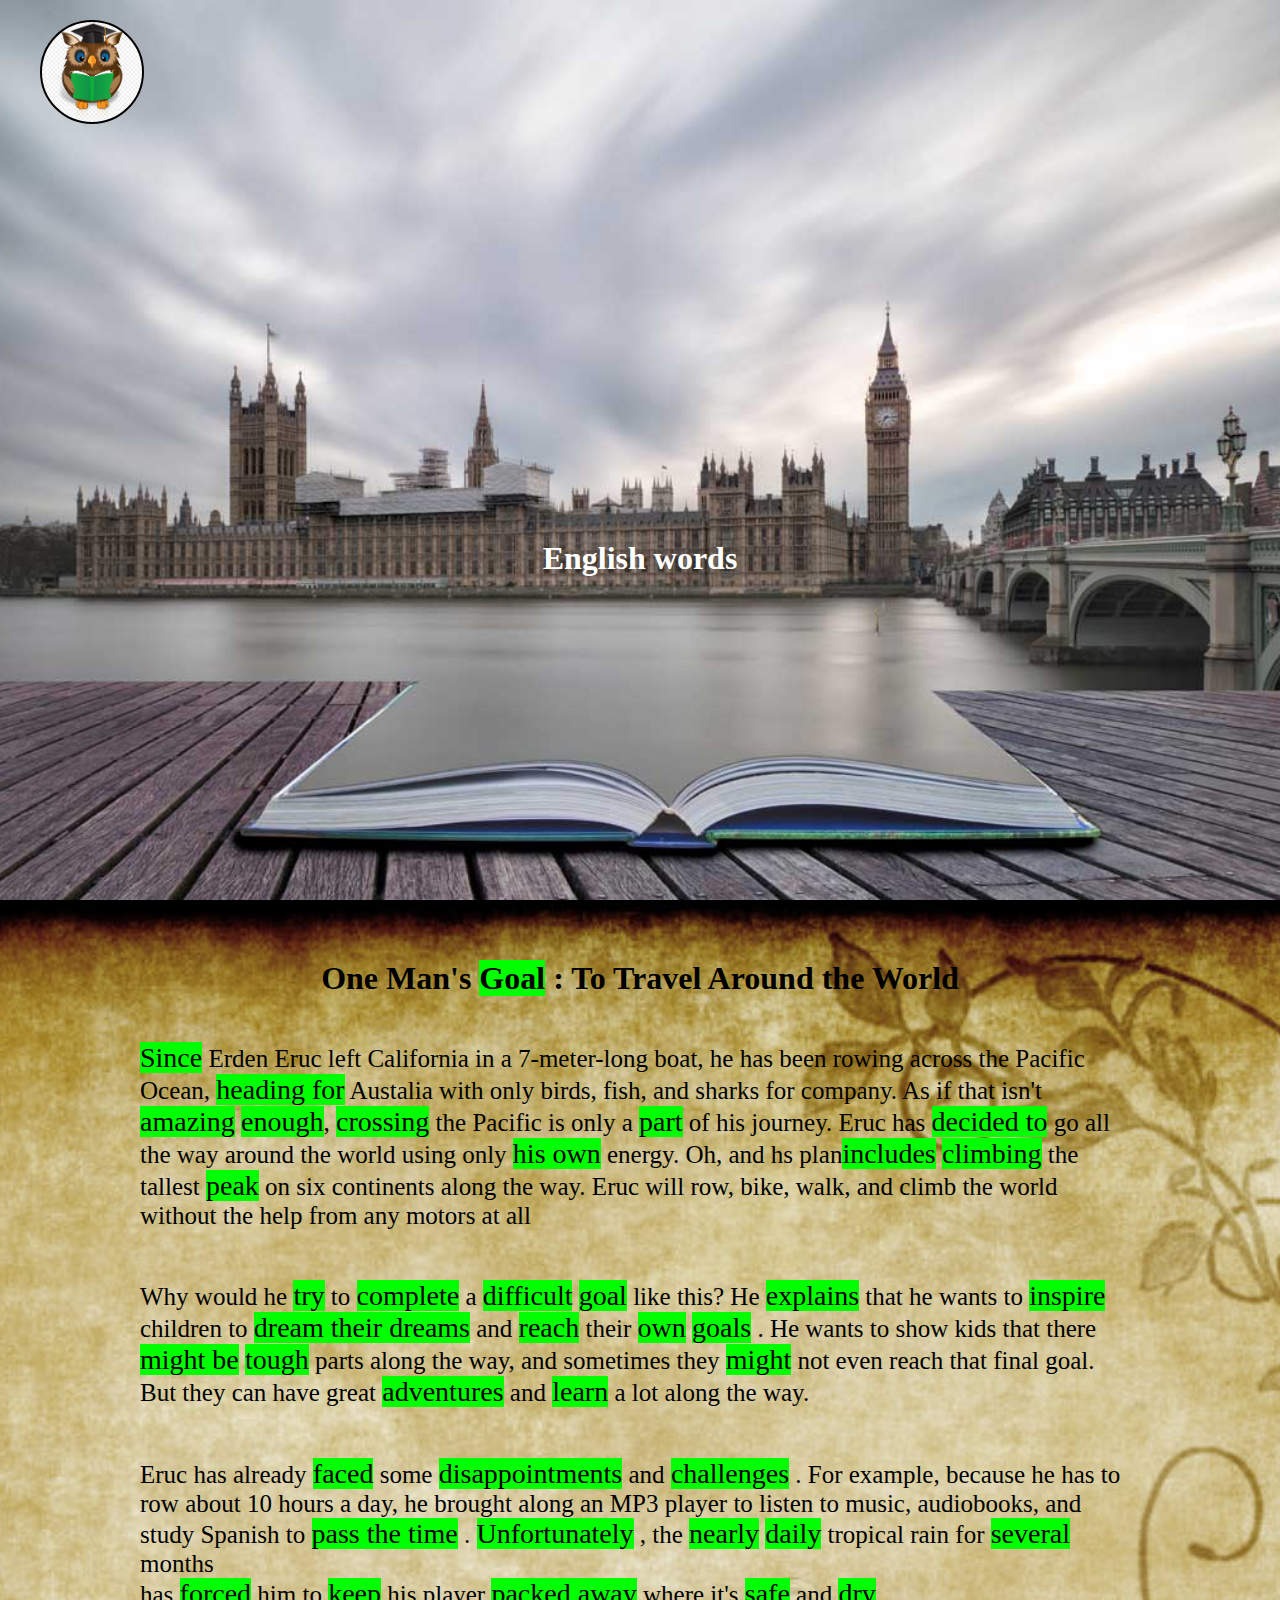
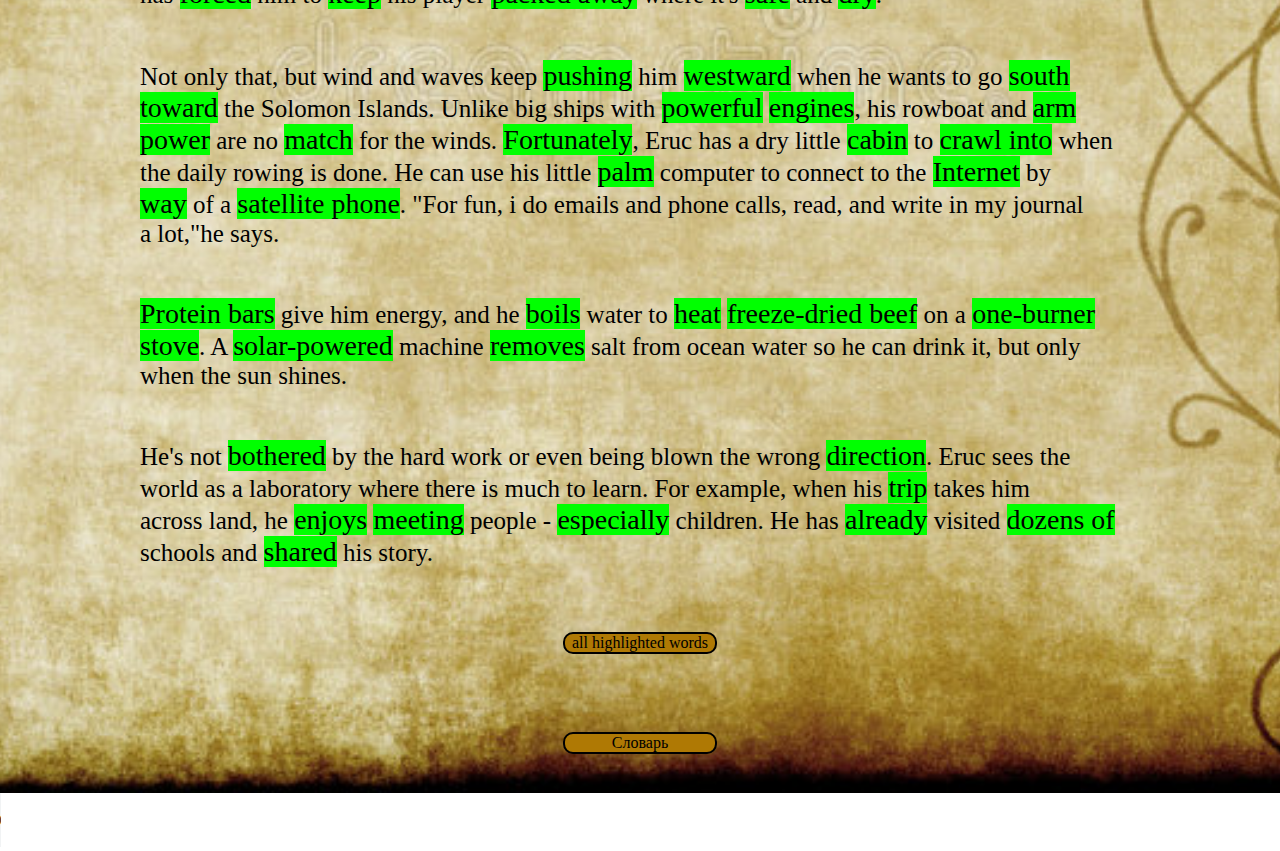
<file: index.html>
<!DOCTYPE html>
<html lang="en">
<head>
    <meta charset="UTF-8">
    <meta http-equiv="X-UA-Compatible" content="IE=edge">
    <meta name="viewport" content="width=device-width, initial-scale=1.0">
    <title>Document</title>
    <link rel="stylesheet" href="./css/style.css">
</head>
<body>
    




    <div class="Header">
        <div class="logo-header">
    </div>
    </div>
            <h1 class="title">English words</h1>
    </div>
    <div class="center">
        <div class="text">

            <h1 class="title-text">One Man's <a href="" title="цель" class="goal">Goal</a> : To Travel Around the World</h1>
            
            <p class="paragraf-one"><a href="" title=" поскольку (стех пор, как)" class="goal-text">Since</a>  Erden Eruc left California in a 7-meter-long boat, he has been rowing across the Pacific <br>
               Ocean, <a href="" title="направляясь к" class="goal-text"> heading for</a> Austalia with only birds, fish, and sharks for company. As if that isn't <br>
               <a href="" title="удивительно" class="goal-text">amazing</a>  <a href="" title="достаточно" class="goal-text">enough</a>, <a href="" title="пересекать" class="goal-text">crossing</a> the Pacific is only a <a href="" title="часть" class="goal-text">part</a> of his journey. Eruc has <a href="" title="решил" class="goal-text">decided to</a> go all <br>
               the way around the world using only <a href="" title="его собственный" class="goal-text">his own</a> energy. Oh, and hs plan<a href="" title="включает в себя" class="goal-text">includes</a>  <a href="" title="альпинизм" class="goal-text">climbing</a> the <br>
               tallest <a href="" title="вершина" class="goal-text">peak</a> on six continents along the way. Eruc will row, bike, walk, and climb the world <br>
               without the help from any motors at all</p>
            
                <p class="paragraf-one">Why would he <a href="" title="пытаться" class="goal-text">try</a> to <a href="" title="полный" class="goal-text">complete</a> a <a href="" title="сложно" class="goal-text">difficult</a> <a href="" title="Цель" class="goal-text">goal</a>  like this? He <a href="" title="объясняет" class="goal-text">explains</a>  that he wants to <a href="" title="вдохновлять" class="goal-text">inspire</a>  <br> 
                children to <a href="" title="осуществлять мечты" class="goal-text">dream their dreams</a> and <a href="" title="достигать" class="goal-text">reach</a> their <a href="" title="собственный" class="goal-text">own</a>  <a href="" title="Цель" class="goal-text">goals</a> . He wants to show kids that there <br> 
                <a href="" title="возможно" class="goal-text">might be</a>  <a href="" title="жесткий" class="goal-text">tough</a>  parts along the way, and sometimes they <a href="" title="мог бы" class="goal-text">might</a>  not even reach that final goal. <br> 
                But they can have great <a href="" title="приключения" class="goal-text">adventures</a>  and <a href="" title="учиться" class="goal-text">learn</a>  a lot along the way.</p>
            
                <p class="paragraf-one">
                Eruc has already <a href="" title="столкнулся" class="goal-text">faced</a>  some <a href="" title="разочарования" class="goal-text">disappointments</a> and <a href="" title="вызовы" class="goal-text">challenges</a> . For example, because he has to <br> 
                row about 10 hours a day, he brought along an MP3 player to listen to music, audiobooks, and <br>
                 study Spanish to <a href="" title="проводить время" class="goal-text">pass the time</a> . <a href="" title="к несчастью" class="goal-text">Unfortunately</a> , the <a href="" title="почти" class="goal-text">nearly</a> <a href="" title="ежедневно" class="goal-text">daily</a> tropical rain for <a href="" title="несколько" class="goal-text">several</a> months <br>
                  has <a href="" title="принужденный" class="goal-text">forced</a> him to <a href="" title="хранить" class="goal-text">keep</a> his player <a href="" title="упакован" class="goal-text">packed away</a> where it's <a href="" title="безопасно" class="goal-text">safe</a> and <a href="" title="сухой" class="goal-text">dry</a>.
            </p>
            
            <p class="paragraf-one">
                Not only that, but wind and waves keep <a href="" title="толкать" class="goal-text">pushing</a> him <a href="" title="на запад" class="goal-text">westward</a> when he wants to go <a href="" title="юг" class="goal-text">south</a> <br> 
                <a href="" title="к" class="goal-text">toward</a> the Solomon Islands. Unlike big ships with <a href="" title="мощный" class="goal-text">powerful</a> <a href="" title="двигатели" class="goal-text">engines</a>, his rowboat and <a href="" title="рука" class="goal-text">arm</a> <br>
                <a href="" title="сила" class="goal-text">power</a> are no <a href="" title="соответствие" class="goal-text">match</a> for the winds. <a href="" title="к счастью" class="goal-text">Fortunately</a>, Eruc has a dry little <a href="" title="кабина" class="goal-text">cabin</a> to <a href="" title="залезть в" class="goal-text">crawl into</a> when <br>
                  the daily rowing is done. He can use his little <a href="" title="Пальма" class="goal-text">palm</a> computer to connect to the <a href="" title="Интернет" class="goal-text">Internet</a> by <br>
                  <a href="" title="способ" class="goal-text">way</a> of a <a href="" title="спутниковый телефон" class="goal-text">satellite phone</a>. "For fun, i do emails and phone calls, read, and write in my journal <br>
                    a lot,"he says.
            </p>
           
            <p class="paragraf-one">
                <a href="" title="Протеиновые батончики" class="goal-text">Protein bars</a> give him energy, and he <a href="" title="кипятить" class="goal-text">boils</a> water to <a href="" title="нагревать" class="goal-text">heat</a> <a href="" title="сублимированная говядина" class="goal-text">freeze-dried beef</a> on a <a href="" title="одноконфорка" class="goal-text">one-burner</a> <br>
                <a href="" title="печь" class="goal-text">stove</a>. A <a href="" title="питаемый солнечной энергией" class="goal-text">solar-powered</a> machine <a href="" title="удаляет" class="goal-text">removes</a> salt from ocean water so he can drink it, but only <br>
                  when the sun shines.
            </p>
            
            <p class="paragraf-one">
                He's not <a href="" title="беспокоил" class="goal-text">bothered</a> by the hard work or even being blown the wrong <a href="" title="направление" class="goal-text">direction</a>. Eruc sees the <br>
                 world as a laboratory where there is much to learn. For example, when his <a href="" title="поездка" class="goal-text">trip</a> takes him <br>
                  across land, he <a href="" title="наслаждается" class="goal-text">enjoys</a> <a href="" title="встреча" class="goal-text">meeting</a> people - <a href="" title="особенно" class="goal-text">especially</a> children. He has <a href="" title="уже" class="goal-text">already</a> visited <a href="" title="десятки" class="goal-text">dozens of</a> <br>
                   schools and <a href="" title="общий" class="goal-text">shared</a> his story.
            </p>
            <div class="center-button">
                <a href="./0ne-man-goal.html" class="button">all highlighted words</a>
            </div>
            <div class="center-button">
                <a href="./dictionary/dictionary.html" class="button">Словарь</a>
            </div>
        </div>  
    </div>
   <div class="center">
      
   </div>
    <audio controls >
        <source src="./mp3/Voice_2911_23_21_48.mp3" type="audio/mpeg">
    </audio>
</body>
</html>
</file>
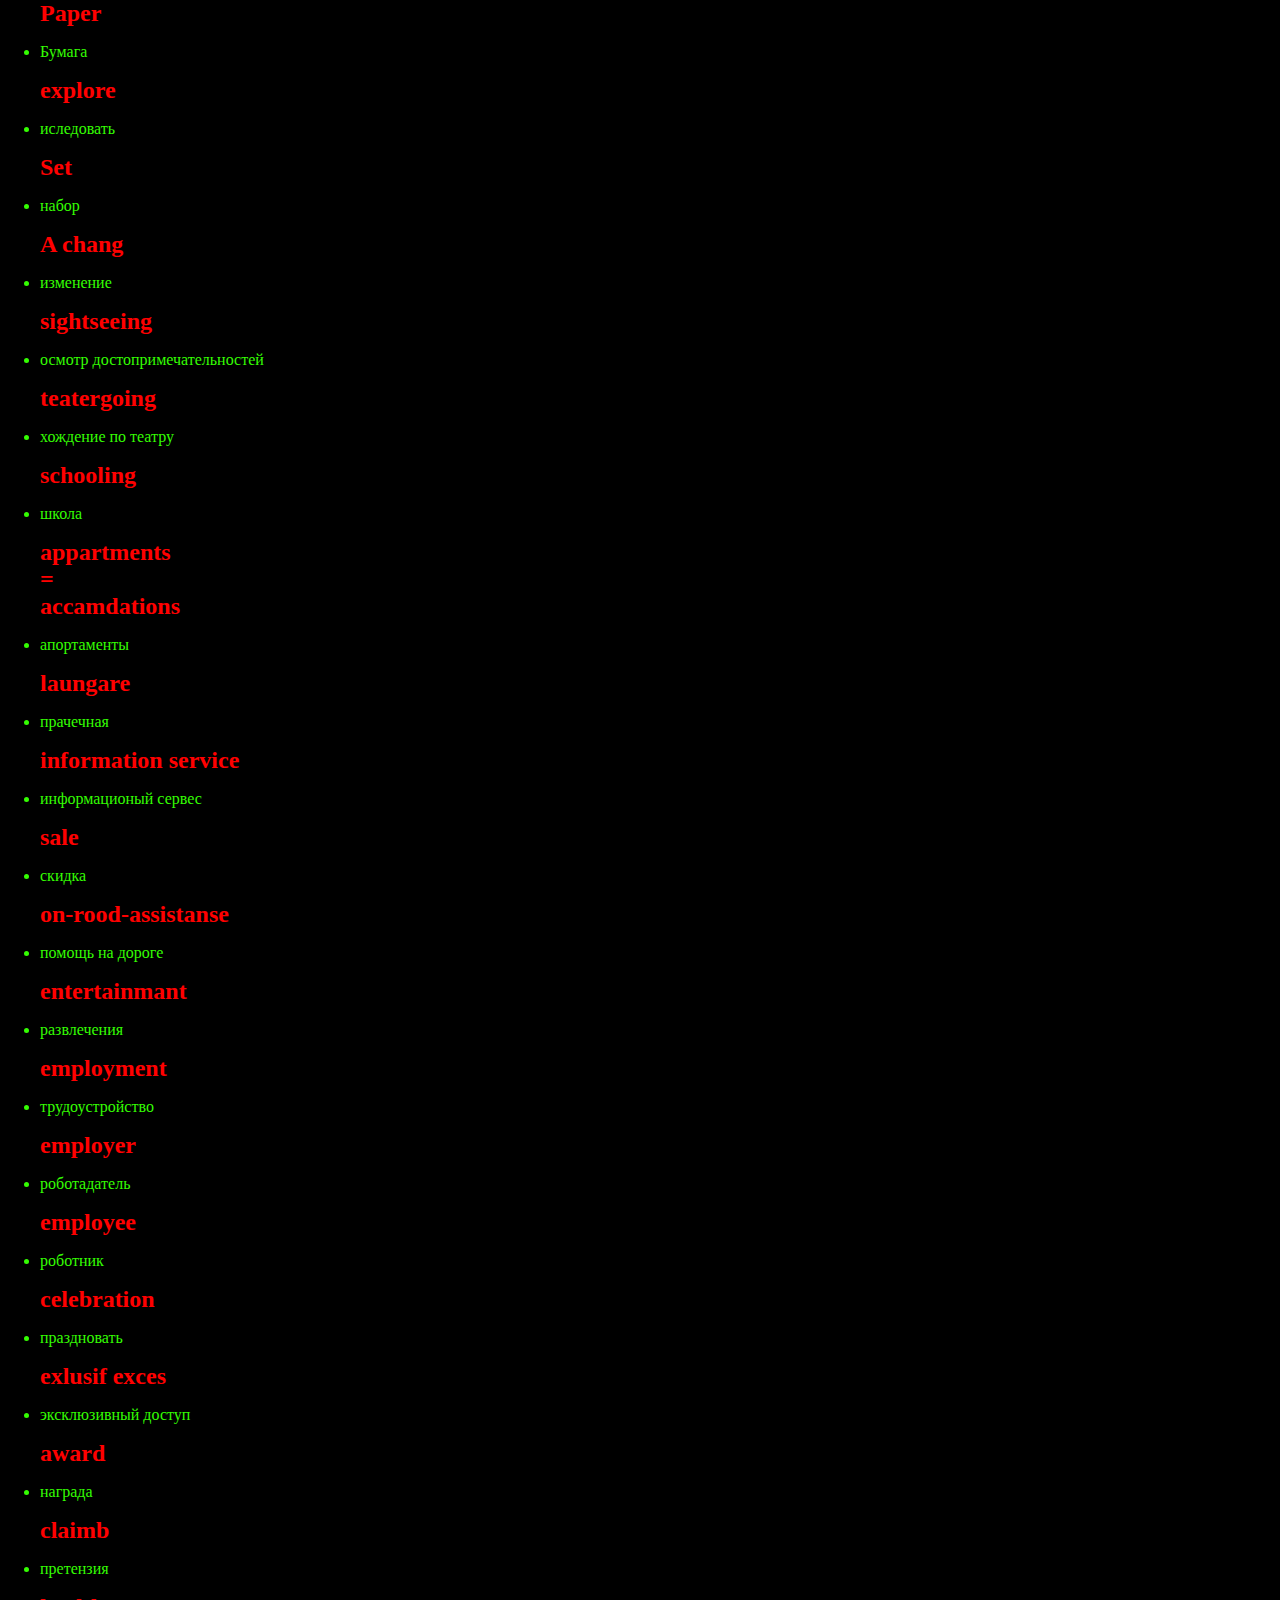
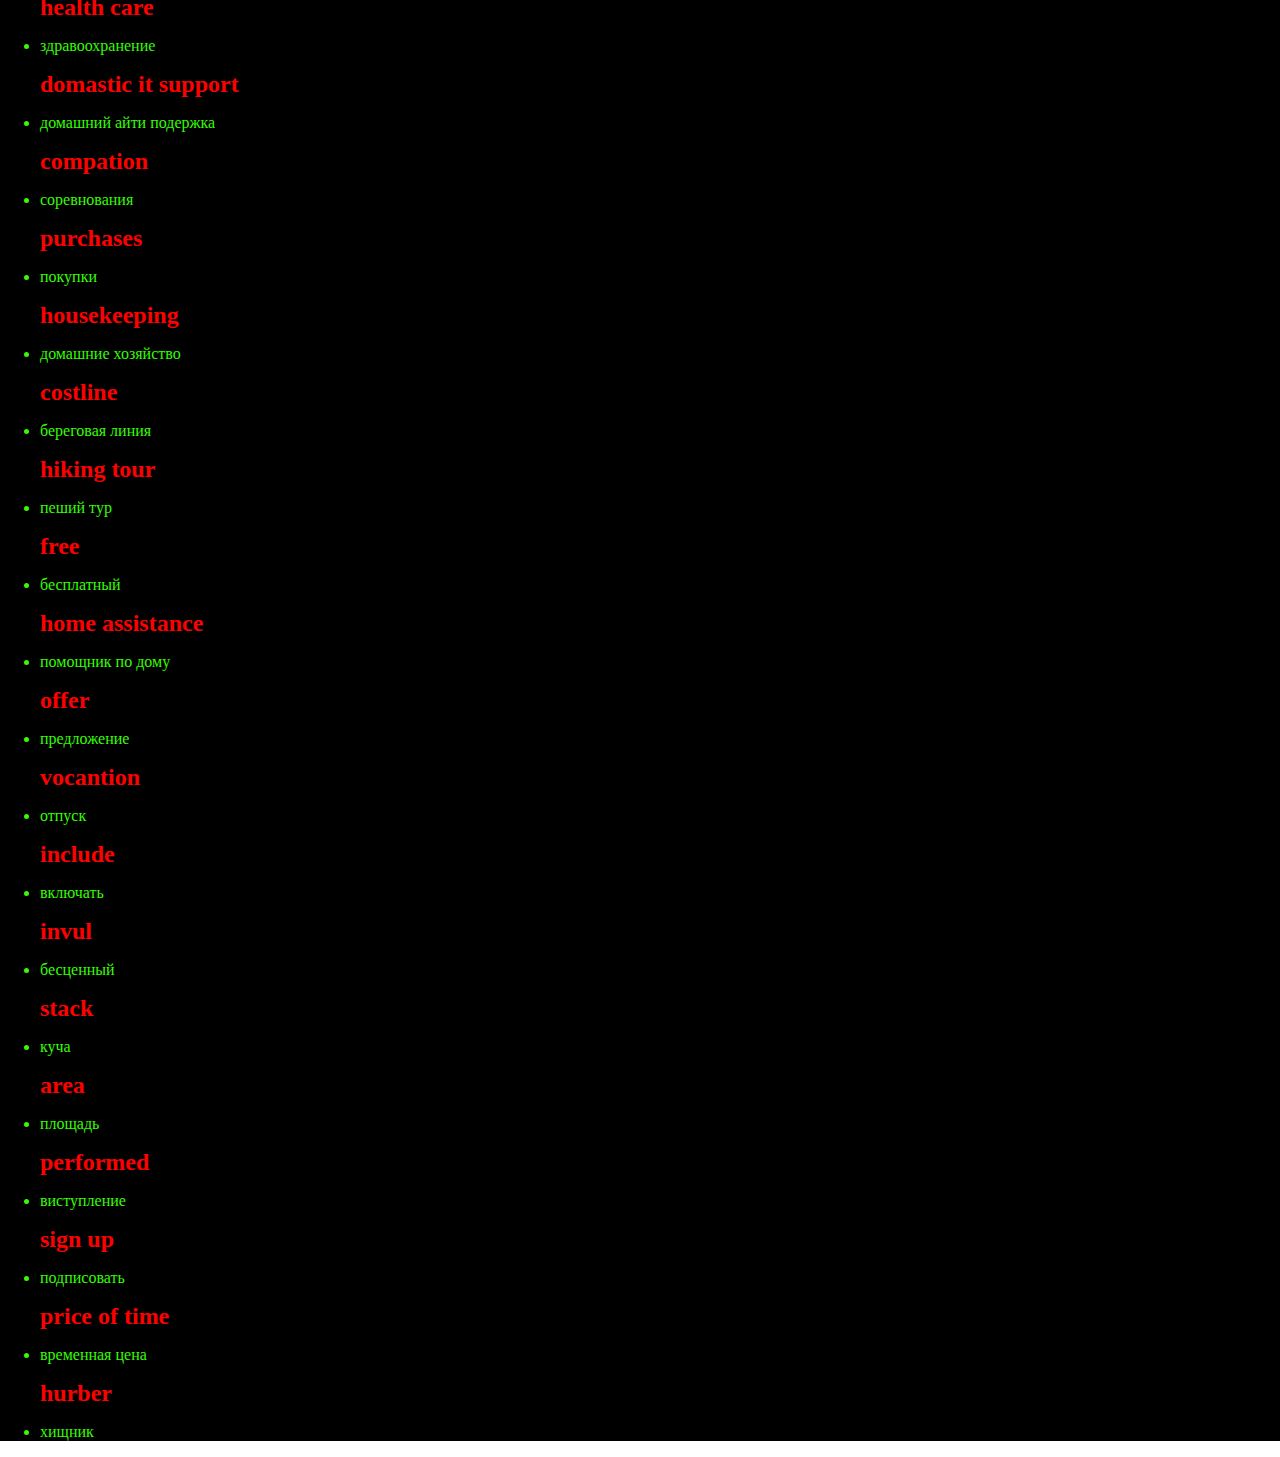
<file: dictionary/dictionary.html>
<!DOCTYPE html>
<html lang="en">
<head>
    <meta charset="UTF-8">
    <meta http-equiv="X-UA-Compatible" content="IE=edge">
    <meta name="viewport" content="width=device-width, initial-scale=1.0">
    <title>Document</title>
    <link rel="stylesheet" href="./css/style-dictionary.css">
</head>
<body>
    <div class="center">
        <div class="teaxt">
            <h2>Paper</h2>
            <ul>
                <li>
                    Бумага
                </li>
            </ul>
            <h2>explore</h2>
            <ul>
                <li>
                    иследовать
                </li>
            </ul>
            <h2>Set</h2>
            <ul>
                <li>
                   набор 
                </li>
            </ul>
            <h2>A chang</h2>
            <ul>
                <li>
                   изменение 
                </li>
            </ul>
            <h2>sightseeing</h2>
            <ul>
                <li>
                    осмотр достопримечательностей
                </li>
            </ul>
            <h2>teatergoing</h2>
            <ul>
                <li>
                    хождение по театру
                </li>
            </ul>
            <h2>schooling</h2>
            <ul>
                <li>
                   школа 
                </li>
            </ul>
            <h2>appartments <br>
                = <br>
                accamdations
            </h2>
            <ul>
                <li>
                    апортаменты               
                </li>
            </ul>
            <h2>laungare</h2>
            <ul>
                <li>
                   прачечная 
                </li>
            </ul>
            <h2>information service</h2>
            <ul>
                <li>
                  информационый сервес  
                </li>
            </ul>
            <h2>sale</h2> 
            <ul>
                <li>
                   скидка
                </li>
            </ul>
            <h2>on-rood-assistanse</h2>
            <ul>
                <li>
                   помощь на дороге 
                </li>
            </ul>
            <h2>entertainmant</h2>
            <ul>
                <li>
                   развлечения 
                </li>
            </ul>
            <h2>employment</h2>
            <ul>
                <li>
                   трудоустройство 
                </li>
            </ul>
            <h2>employer</h2>
            <ul>
                <li>
                   роботадатель 
                </li>
            </ul>
            <h2>employee</h2>
            <ul>
                <li>
                  роботник  
                </li>
            </ul>
            <h2>celebration</h2>
            <ul>
                <li>
                   праздновать 
                </li>
            </ul>
            <h2>exlusif exces</h2>
            <ul>
                <li>
                   эксклюзивный доступ 
                </li>
            </ul>
            <h2>award</h2>
            <ul>
                <li>
                   награда 
                </li>
            </ul>
            <h2>claimb</h2>
            <ul>
                <li>
                   претензия 
                </li>
            </ul>
            <h2>health care</h2>
            <ul>
                <li>
                  здравоохранение  
                </li>
            </ul>
            <h2>domastic it support</h2>
            <ul>
                <li>
                   домашний айти подержка 
                </li>
            </ul>
            <h2>compation</h2>
            <ul>
                <li>
                   соревнования 
                </li>
            </ul>
            <h2>purchases</h2>
            <ul>
                <li>
                    покупки
                </li>
            </ul>
            <h2>housekeeping</h2>
            <ul>
                <li>
                  домашние хозяйство  
                </li>
            </ul>
            <h2>costline</h2>
            <ul>
                <li>
                   береговая линия 
                </li>
            </ul>
            <h2>hiking tour</h2>
            <ul>
                <li>
                   пеший тур 
                </li>
            </ul>
            <h2>free</h2>
            <ul>
                <li>
                   бесплатный 
                </li>
            </ul>
            <h2>home assistance</h2>
            <ul>
                <li>
                  помощник по дому  
                </li>
            </ul>
            <h2>offer</h2>
            <ul>
                <li>
                  предложение  
                </li>
            </ul>
            <h2>vocantion</h2>
            <ul>
                <li>
                  отпуск  
                </li>
            </ul>
            <h2>include</h2>
            <ul>
                <li>
                  включать   
                </li>
            </ul>
            <h2>invul</h2>
            <ul>
                <li>
                   бесценный 
                </li>
            </ul>
            <h2>stack</h2>
            <ul>
                <li>
                  куча  
                </li>
            </ul>
            <h2>area</h2>
            <ul>
                <li>
                  площадь  
                </li>
            </ul>
            <h2>performed</h2>
            <ul>
                <li>
                   виступление 
                </li>
            </ul>
            <h2>sign up</h2>
            <ul>
                <li>
                   подписовать 
                </li>
            </ul>
            <h2>price of time</h2>
            <ul>
                <li>
                   временная цена 
                </li>
            </ul>
            <h2>hurber</h2>
            <ul>
                <li>
                   хищник 
                </li>
            </ul>
        </div>
        
    </div>
</body>
</html>
</file>
<file: css/style.css>
body{
    margin: 0;
}
.Header{
    width: 100%;
    height: 100vh;

    background-image: url(./../img/header/header.jpg);
    background-size: cover;
    background-position: center;

    display: flex;
    flex-direction: column;
}
h1, h2, h3, h4, h5, h6{
    margin: 0;
}
.title{
    color: white;
    position: absolute;
    top: 60%;
    right: 50%;
    transform: translate(50%);
}
.logo-header{
    background-image: url(./../img/header/logo.jpg);
    background-size: cover;
    background-position: center;
    
    width: 100px;
    height: 100px;
    
    display: flex;
    align-items: center;

    justify-content: center;
    border-radius: 50%;
    border: 2px black solid;
    position: absolute;
   transform: translate(40px, 20px);
}
.logo{
    color: turquoise;

}
.center{
    background-image: url(./../img/center/center2.jpg);
    background-size: cover;
    background-position: center;

    width: 100%;
    
    display: flex;
    flex-direction: column;

    align-items: center;
}
.text{
 width: 1000px;

 display: flex;
 
 flex-direction: column; 
}
a{
    text-decoration: none;
}
.goal{
 background-color: rgb(1, 255, 1);
 color: black;
}
.title-text{
   margin: 60px auto 20px; 

}
.paragraf-one{
    font-size: 25px;
}
.goal-text{
    font-size: 28px;
    color: rgb(0, 0, 0);
    background-color: rgb(1, 255, 1);
}
.center-button{
    width: 1000px;
    height: 100px; 
    display: flex;
    flex-direction: column;

    justify-content: center;
    align-items: center;
}
.button{
    width: 150px;
   
    color: black;
    border-radius: 10px;
    border: 2px black solid;
    background-color: rgb(175, 121, 4);
    text-align: center;
    
}
</file>
<file: dictionary/css/style-dictionary.css>
body{
    margin: 0;
}
.center{
    background-color: black;
}
h2{
    margin-top: 0;
    padding-left: 40px;
    color: red;
    margin-bottom: 0;
}
li{
    color: rgb(52, 253, 2);
}
</file>
